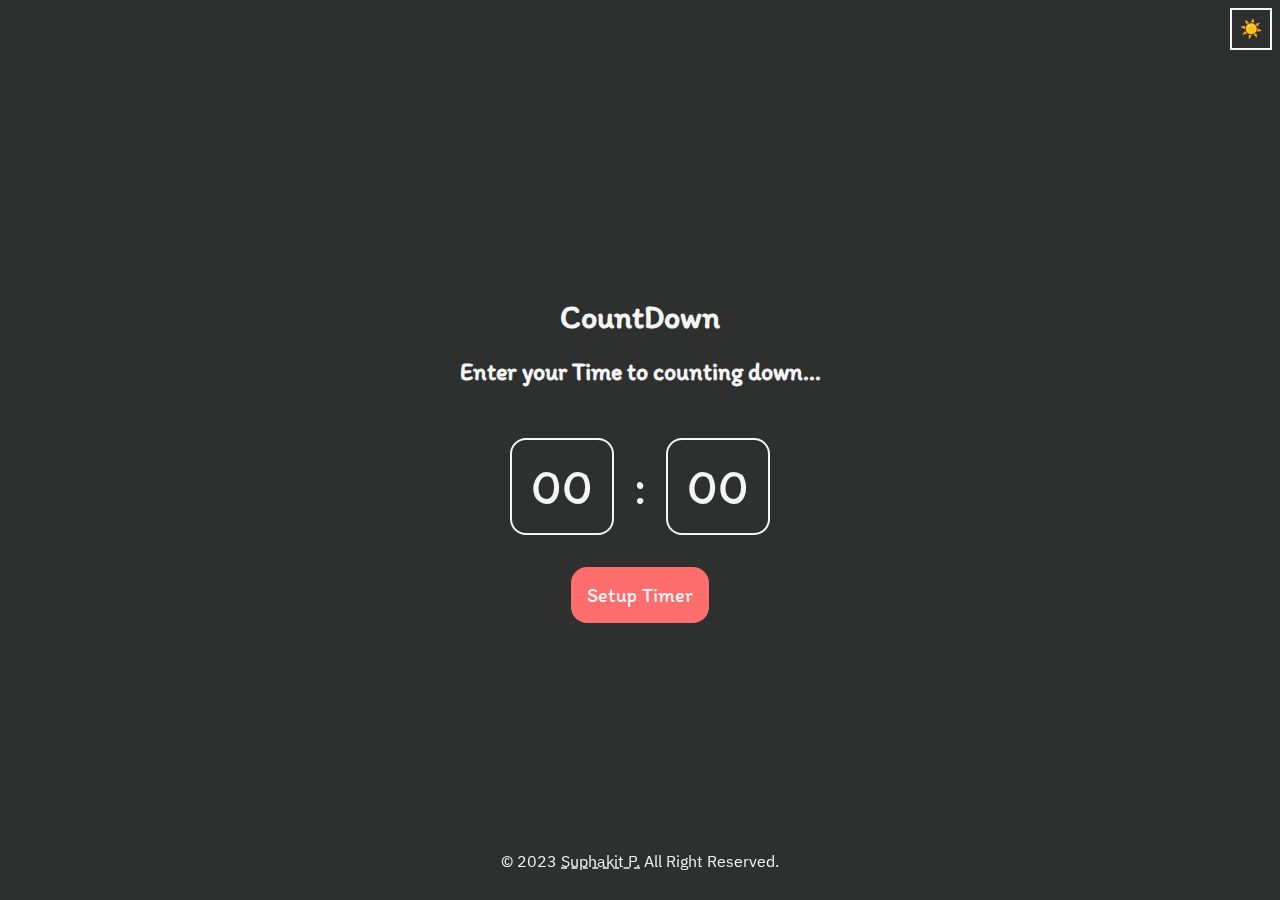
<file: index.html>
<!DOCTYPE html>
<html lang="en">
  <head>
    <meta charset="UTF-8">
    <meta name="viewport" content="width=device-width, initial-scale=1.0">
    <title>time-score | Suphakit P.</title>

    <link rel="stylesheet" href="main.css">
    <link rel="stylesheet" href="src/css/pages/index.css">
  </head>
  <body>
    <div class="buttonHolder">
      <button id="themeButton" onclick="mode()"></button>
    </div>

    <div class="container">
      <div class="containerBox">
        <h1>
          CountDown
        </h1>
  
        <h2>
          Enter your Time to counting down...
        </h2>
        <form action="/counting/" method="get">
          <input type="text" placeholder="min" value="00" name="min" id="min">
          <p>
            :
          </p>
          <input type="text" placeholder="sec" value="00" name="sec" id="sec">

          <br>

          <button type="submit">
            Setup Timer
          </button>
        </form>
      </div>
    </div>

    <div class="footer">
      <p>
        &copy; 2023 <a href="https://suphakit.net" target="_blank">Suphakit P.</a> All Right Reserved.
      </p>
    </div>

    <div id="log"></div>

    <script src="src/js/theme.js"></script>
  </body>
</html>
</file>
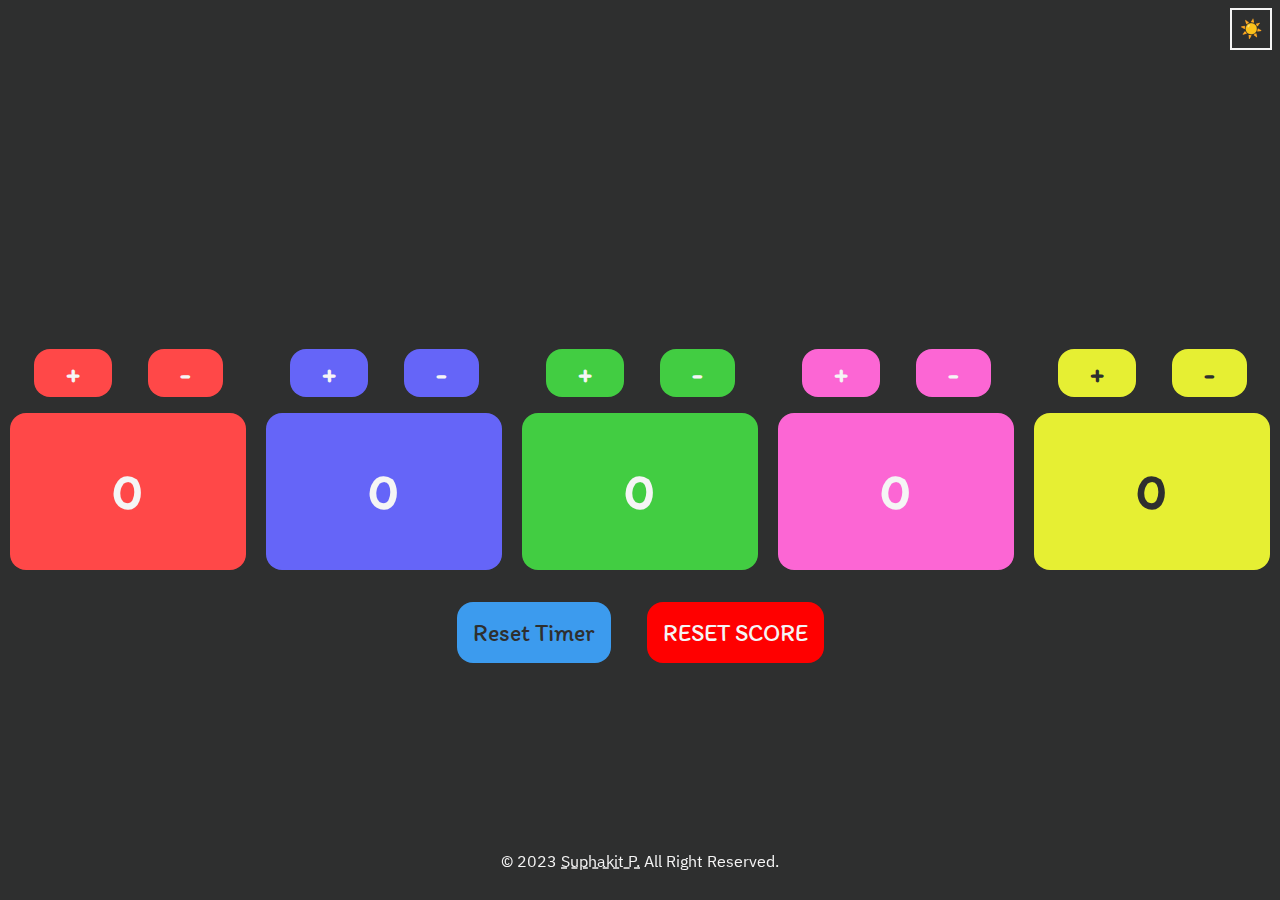
<file: counting/index.html>
<!DOCTYPE html>
<html lang="en">
  <head>
    <meta charset="UTF-8">
    <meta name="viewport" content="width=device-width, initial-scale=1.0">
    <title>time-score | Suphakit P.</title>

    <link rel="stylesheet" href="../main.css">
    <link rel="stylesheet" href="../src/css/pages/count.css">
  </head>
  <body>
    <div class="buttonHolder">
      <button id="themeButton" onclick="mode()"></button>
    </div>

    <div class="container">
      <div id="time">
        <h1 style="transform: scale(2, 2);">
          &nbsp;
        </h1>
      </div>

      <div id="scoring">
        <div id="scoreP1" class="scoreBox">
          <button id="addP1" class="team1button" onclick="add(0)">
            <h1>
              +
            </h1>
          </button>
          <button id="delP1" class="team1button" onclick="del(0)">
            <h1>
              -
            </h1>
          </button>
          <div id="boardP1" class="board"></div>
        </div>

        <div id="scoreP2" class="scoreBox">
          <button id="addP2" class="team2button" onclick="add(1)">
            <h1>
              +
            </h1>
          </button>
          <button id="delP2" class="team2button" onclick="del(1)">
            <h1>
              -
            </h1>
          </button>
          <div id="boardP2" class="board"></div>
        </div>

        <div id="scoreP3" class="scoreBox">
          <button id="addP3" class="team3button" onclick="add(2)">
            <h1>
              +
            </h1>
          </button>
          <button id="delP3" class="team3button" onclick="del(2)">
            <h1>
              -
            </h1>
          </button>
          <div id="boardP3" class="board"></div>
        </div>

        <div id="scoreP4" class="scoreBox">
          <button id="addP4" class="team4button" onclick="add(3)">
            <h1>
              +
            </h1>
          </button>
          <button id="delP4" class="team4button" onclick="del(3)">
            <h1>
              -
            </h1>
          </button>
          <div id="boardP4" class="board"></div>
        </div>

        <div id="scoreP5" class="scoreBox">
          <button id="addP5" class="team5button" onclick="add(4)">
            <h1>
              +
            </h1>
          </button>
          <button id="delP5" class="team5button" onclick="del(4)">
            <h1>
              -
            </h1>
          </button>
          <div id="boardP5" class="board"></div>
        </div>
      </div>

      <div class="resetContainer">
        <button class="refresh" onclick="location.reload()">
          Reset Timer
        </button>
        <button class="reset" onclick="resetScore()">
          RESET SCORE
        </button>
      </div>
    </div>

    <div class="footer">
      <p>
        &copy; 2023 <a href="https://suphakit.net" target="_blank">Suphakit P.</a> All Right Reserved.
      </p>
    </div>

    <div id="log"></div>

    <script src="../src/js/theme.js"></script>
    <script src="../src/js/time.js"></script>
    <script src="../src/js/score.js"></script>
  </body>
</html>
</file>
<file: main.css>
@import url(https://fonts.googleapis.com/css?family=IBM+Plex+Sans+Thai:100,200,300,regular,500,600,700);
@import url(https://fonts.googleapis.com/css?family=Itim:regular);

/* Components */
@import url(src/css/components/nav.css);
@import url(src/css/components/footer.css);

/* Theme */
@import url(src/css/theme/default.css);
@import url(src/css/theme/light.css);

* {
  font-family: 'Itim', cursive;
  transition: all .3s;
}

body {
  margin: 0;
  padding: 0;
}
</file>
<file: src/css/pages/index.css>
.container {
  width: 100%;
  height: 100vh;

  display: flex;
  flex-direction: column;
  justify-content: center;
  text-align: center;
}

.container form {
  width: 80%;
  margin: 0 auto;

  text-align: center;
}

.container form p {
  display: inline-block;
  font-size: 50px;
  padding: 0 1rem;
}

.container form input {
  width: 100px;
  font-size: 50px;
  text-align: center;

  background: transparent;
  padding: 1rem 0;

  border: 2px solid;
  border-radius: 1rem;
  outline: 0;
}

.container form input:focus {
  border-color: #fe6e6f;
}

.container form button[type="submit"] {
  font-size: 20px;
  padding: 1rem;

  background: #fe6e6f;
  border: 0;
  border-radius: 1rem;
}

.container form button[type="submit"]:hover {
  opacity: .6;
  cursor: pointer;
  transform: scale(.95, .95);
}
</file>
<file: src/css/pages/count.css>
.container {
  width: 100%;
  height: 100vh;

  display: flex;
  flex-direction: column;
  justify-content: center;
  text-align: center;
}

#scoring {
  width: 100%;

  padding-top: 2rem;

  display: flex;
  flex-direction: row;
  justify-content: center;
}

#scoring .scoreBox {
  width: 80%;
}

#scoring button {
  border-radius: 1rem;
  border: 0;
  padding: .5rem 2rem;
  margin: 0 1rem;
}

#scoring button:hover {
  transform: scale(.95, .95);
  cursor: pointer;
}

#scoring button.team1button {
  background: rgb(255, 72, 72);
}

#scoring button.team2button {
  background: rgb(101, 101, 248);
}

#scoring button.team3button {
  background: rgb(66, 205, 66);
}

#scoring button.team4button {
  background: rgb(252, 102, 212);
}

#scoring button.team5button {
  background: rgb(230, 239, 51);
}

#scoring button.team5button h1 {
  color: #2e2f2f !important;
}

#scoring button h1 {
  margin: 0;
  padding: 0;
  color: whitesmoke !important;
}

#scoring .board {
  width: 80%;

  border-radius: 1rem;
  
  padding: 1rem;
  margin: 0 auto;
  margin-top: 1rem;
}

#scoring .board * {
  color: whitesmoke !important;
}

#scoring .board#boardP1 {
  background: rgb(255, 72, 72);
}

#scoring .board#boardP2 {
  background: rgb(101, 101, 248);
}

#scoring .board#boardP3 {
  background: rgb(66, 205, 66);
}

#scoring .board#boardP4 {
  background: rgb(252, 102, 212);
}

#scoring .board#boardP5 {
  background: rgb(230, 239, 51);
  color: #2e2f2f;
}

#scoring .board#boardP5 * {
  color: #2e2f2f !important;
}

#scoring .board h1 {
  margin: 0;
  font-size: 50px;
  padding: 2rem 0;
}

.resetContainer {
  padding-top: 2rem;
}

.resetContainer button {
  font-size: 24px;
  
  padding: 1rem;
  border-radius: 1rem;
  border: 0;
  margin: 0 1rem;
}

.resetContainer button.refresh {
  color: #2e2f2f;
  background: rgb(60, 155, 238);
}

.resetContainer button.reset {
  color: whitesmoke;
  background-color: red;
}

.resetContainer button:hover {
  transform: scale(.9);
  opacity: .6;
  cursor: pointer;
}
</file>
